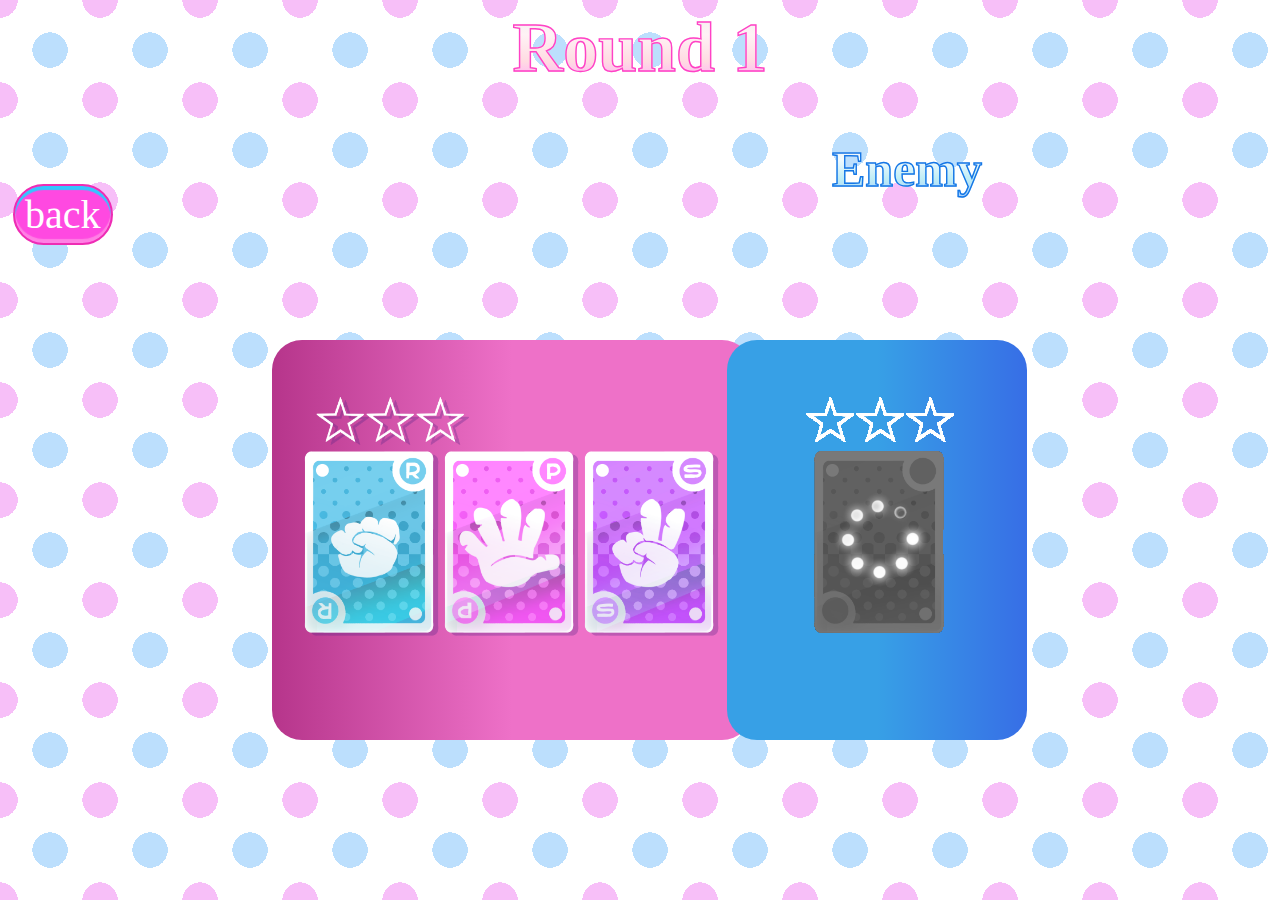
<file: gameloop.html>
<!doctype html>

<html lang="en">

<head>
    <meta charset="utf-8">
    <title>Player 2 </title>  
    <meta name="viewport" content="width=980" />
    <meta name="viewport" content="width=device-width, initial-scale=1, user-scalable=yes" id="viewport-meta">
    <meta name="description" content="HTML5 GameLoop Template">
    <meta name="author" content="UI Programming">
    <meta name="theme-color" content="#317EFB">

    <link rel="manifest" href="/manifest.json">
    <link rel="apple-touch-icon" href="icons-192.png">
    <!--StyleSheet-->
    <link id="switchStyle" rel="stylesheet" type="text/css" href="plushyPink.css">
    <link href='https://fonts.googleapis.com/css?family=Orbitron' rel='stylesheet' type='text/css'>
    <link rel="stylesheet" href="./styleForm.css">
    <link rel="preconnect" href="https://fonts.gstatic.com">
    <link href="https://fonts.googleapis.com/css2?family=Chewy&display=swap" rel="stylesheet">
    <link rel="preconnect" href="https://fonts.gstatic.com">
    <link href="https://fonts.googleapis.com/css2?family=Do+Hyeon&display=swap" rel="stylesheet">
    <link rel="preconnect" href="https://fonts.gstatic.com">
    <link href="https://fonts.googleapis.com/css2?family=Righteous&display=swap" rel="stylesheet">
    <link rel="preconnect" href="https://fonts.gstatic.com">
<link href="https://fonts.googleapis.com/css2?family=Fredoka+One&display=swap" rel="stylesheet">
</head>


<body> 

    <h2 id="round">Round 1</h2><br>

   <h3 id="playerName">You</h3>


  <h3 id="enemyName">Enemy</h3>

    

    <canvas tabindex="0" id="the_canvas" width="480" height="400">
        Oops! looks like your browser does not support canvas tag
    </canvas>

    <canvas tabindex="0" id="the_canvas_results" width="480" height="400">
        Oops! looks like your browser does not support canvas tag
    </canvas>

     <canvas tabindex="0" id="the_canvas_stars" width="480" height="400">
        Oops! looks like your browser does not support canvas tag
    </canvas>


    <canvas tabindex="0" id="the_canvas_rival" width="300" height="400">
        Oops! looks like your browser does not support canvas tag
    </canvas>

    <canvas tabindex="0" id="the_canvas_results_rival" width="300" height="400">
        Oops! looks like your browser does not support canvas tag
    </canvas> 

    <canvas tabindex="0" id="the_canvas_stars_rival" width="300" height="400">
        Oops! looks like your browser does not support canvas tag
    </canvas>


    <canvas tabindex="0" id="canvas_stop" width="480" height="400">
        Oops! looks like your browser does not support canvas tag
    </canvas>


    <a href='index.html'><button id = "back">back</button></a>
    <button input type="button" id="nextRound" onclick="nextRound()">Next Round!</button>

    <h3 id="winLoseDraw">You Win!</h3>  

    <div class="overlay-win_state" id="form">
        <h2 id="winMessage">You Lose</h2>
        <h2 id="score">0:0</h2>
        <div id = "home_retry_buttons">
        <a href='index.html'><button id = "home" >home</button></a>
        <button id = "retry" onClick="document.location.reload(true)">Play Again?</button>
    </div>
    </div>
</div>

</body>

    <!--JavaScript File-->
    <script src="./script.js"></script>
    <script src="./gameMultiplayer.js"></script>
</html>
</file>
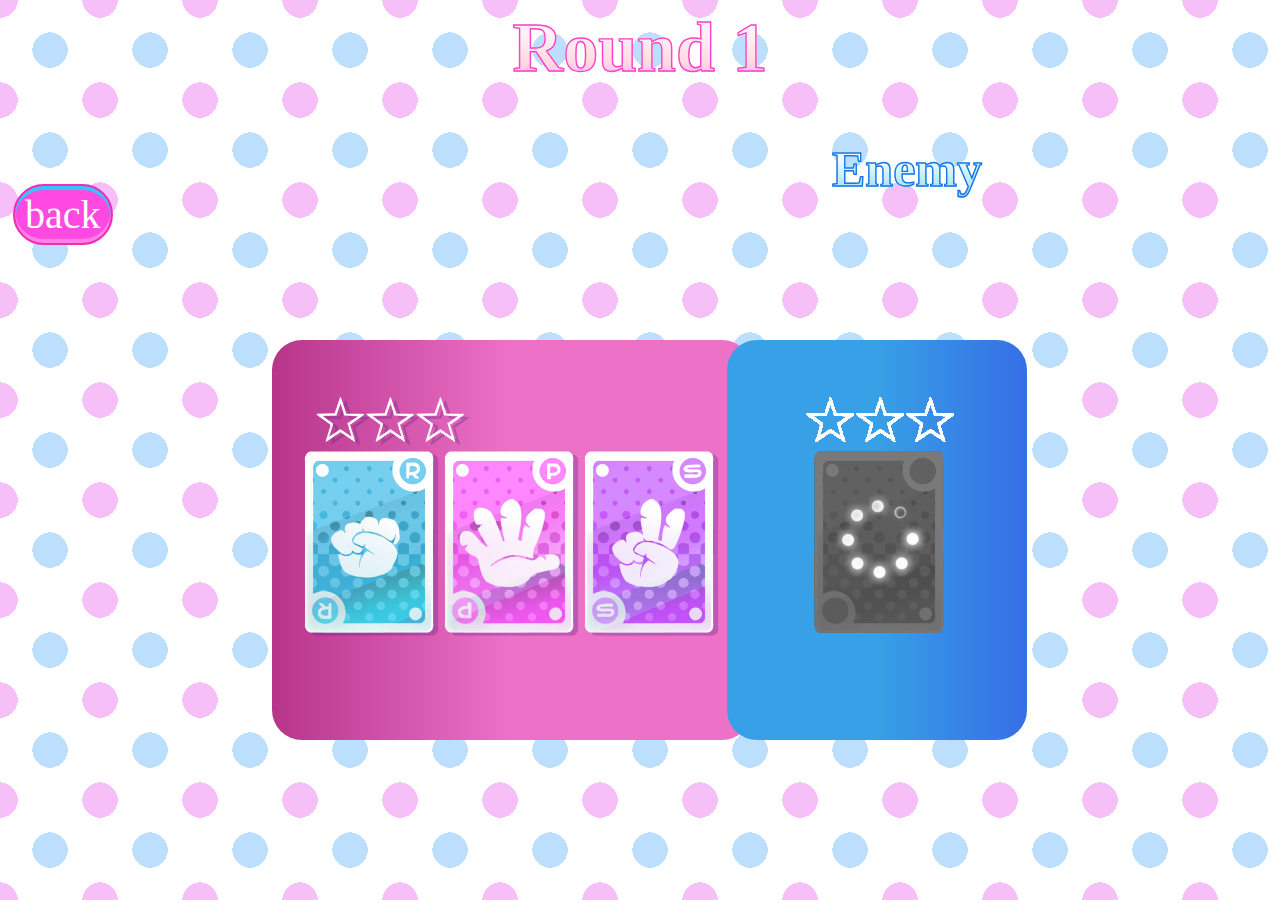
<file: gameloop2.html>
<!doctype html>

<html lang="en">

<head>
    <meta charset="utf-8">
    <title>Player 1 </title>
    <meta name="viewport" content="width=980" />
    <meta name="viewport" content="width=device-width, initial-scale=1, user-scalable=yes" id="viewport-meta">
    <meta name="description" content="HTML5 GameLoop Template">
    <meta name="author" content="UI Programming">
    <meta name="theme-color" content="#317EFB">

    <link rel="manifest" href="/manifest.json">
    <link rel="apple-touch-icon" href="icons-192.png">
    <!--StyleSheet-->
    <link id="switchStyle" rel="stylesheet" type="text/css" href="plushyPink.css">
    <link href='https://fonts.googleapis.com/css?family=Orbitron' rel='stylesheet' type='text/css'>
    <link rel="stylesheet" href="./styleForm.css">
    <link rel="preconnect" href="https://fonts.gstatic.com">
    <link href="https://fonts.googleapis.com/css2?family=Chewy&display=swap" rel="stylesheet">
    <link rel="preconnect" href="https://fonts.gstatic.com">
    <link href="https://fonts.googleapis.com/css2?family=Do+Hyeon&display=swap" rel="stylesheet">
    <link rel="preconnect" href="https://fonts.gstatic.com">
    <link href="https://fonts.googleapis.com/css2?family=Righteous&display=swap" rel="stylesheet">
    <link rel="preconnect" href="https://fonts.gstatic.com">
<link href="https://fonts.googleapis.com/css2?family=Fredoka+One&display=swap" rel="stylesheet">
</head>


<body>

    <h2 id="round">Round 1</h2><br>

   <h3 id="playerName">You</h3>


  <h3 id="enemyName">Enemy</h3>

    

    <canvas tabindex="0" id="the_canvas" width="480" height="400">
        Oops! looks like your browser does not support canvas tag
    </canvas>

    <canvas tabindex="0" id="the_canvas_results" width="480" height="400">
        Oops! looks like your browser does not support canvas tag
    </canvas>

     <canvas tabindex="0" id="the_canvas_stars" width="480" height="400">
        Oops! looks like your browser does not support canvas tag
    </canvas>


    <canvas tabindex="0" id="the_canvas_rival" width="300" height="400">
        Oops! looks like your browser does not support canvas tag
    </canvas>

    <canvas tabindex="0" id="the_canvas_results_rival" width="300" height="400">
        Oops! looks like your browser does not support canvas tag
    </canvas> 

    <canvas tabindex="0" id="the_canvas_stars_rival" width="300" height="400">
        Oops! looks like your browser does not support canvas tag
    </canvas>


    <canvas tabindex="0" id="canvas_stop" width="480" height="400">
        Oops! looks like your browser does not support canvas tag
    </canvas>


    <a href='index.html'><button id = "back">back</button></a>
    <button input type="button" id="nextRound" onclick="nextRound()">Next Round!</button>

    <h3 id="winLoseDraw">You Win!</h3>  

    <div class="overlay-win_state" id="form">
        <h2 id="winMessage">You Lose</h2>
        <h2 id="score">0:0</h2>
        <div id = "home_retry_buttons">
        <a href='index.html'><button id = "home" >home</button></a>
        <button id = "retry" onClick="document.location.reload(true)">Play Again?</button>
    </div>
    </div>
</div>

</body>

    <!--JavaScript File-->
    <script src="./script.js"></script>
    <script src="./gameMultiplayer2.js"></script>
</html>
</file>
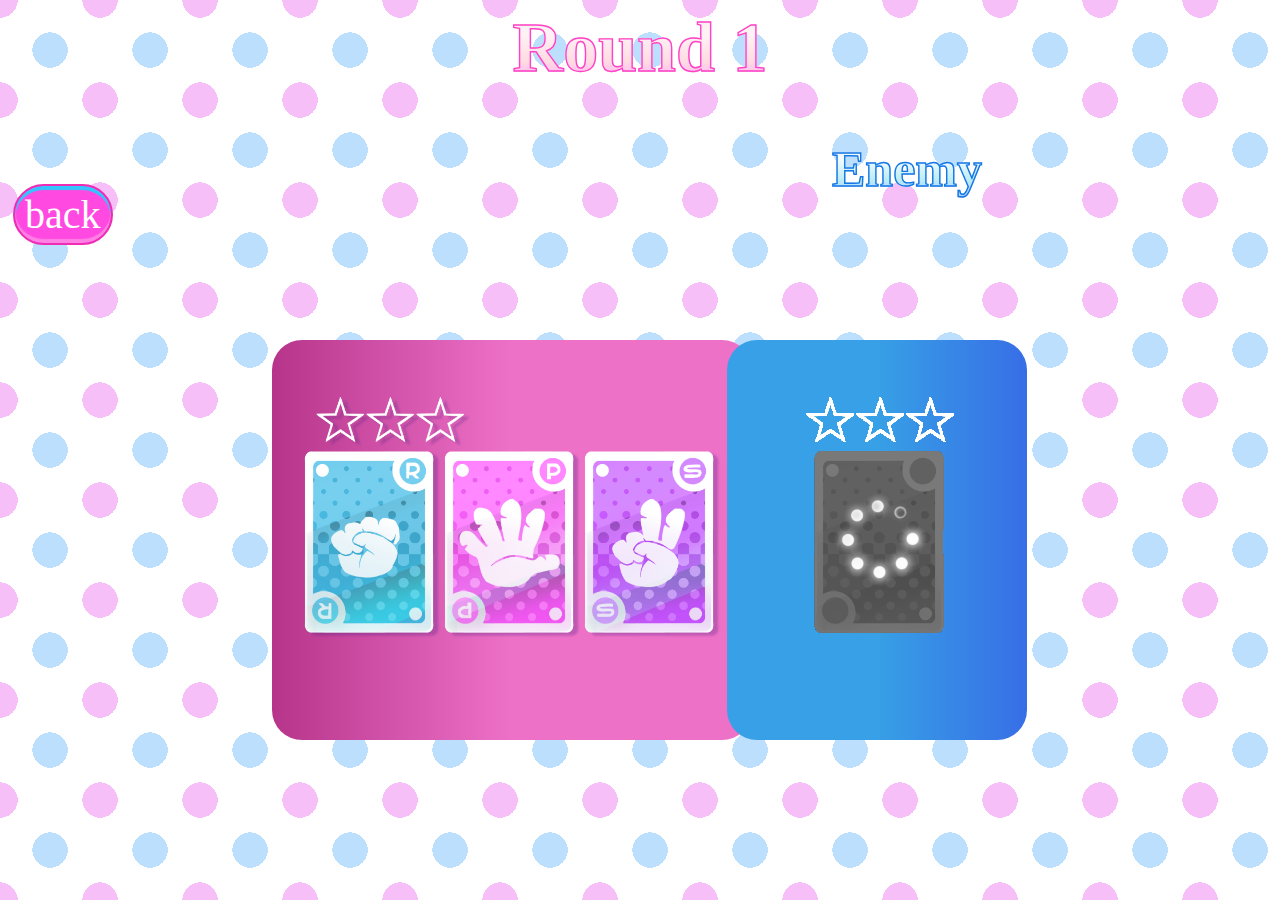
<file: gameloop3.html>
<!doctype html>

<html lang="en">

<head>
    <meta charset="utf-8">
    <title>Single Player </title>  
    <meta name="viewport" content="width=980" />
    <meta name="viewport" content="width=device-width, initial-scale=1, user-scalable=yes" id="viewport-meta">
    <meta name="description" content="HTML5 GameLoop Template">
    <meta name="author" content="UI Programming">
    <meta name="theme-color" content="#317EFB">

    <link rel="manifest" href="/manifest.json">
    <link rel="apple-touch-icon" href="icons-192.png">
    <!--StyleSheet-->
    <link id="switchStyle" rel="stylesheet" type="text/css" href="plushyPink.css">
    <link href='https://fonts.googleapis.com/css?family=Orbitron' rel='stylesheet' type='text/css'>
    <link rel="stylesheet" href="./styleForm.css">
    <link rel="preconnect" href="https://fonts.gstatic.com">
    <link href="https://fonts.googleapis.com/css2?family=Chewy&display=swap" rel="stylesheet">
    <link rel="preconnect" href="https://fonts.gstatic.com">
    <link href="https://fonts.googleapis.com/css2?family=Do+Hyeon&display=swap" rel="stylesheet">
    <link rel="preconnect" href="https://fonts.gstatic.com">
    <link href="https://fonts.googleapis.com/css2?family=Righteous&display=swap" rel="stylesheet">
    <link rel="preconnect" href="https://fonts.gstatic.com">
<link href="https://fonts.googleapis.com/css2?family=Fredoka+One&display=swap" rel="stylesheet">
</head>


<body> 

    <h2 id="round">Round 1</h2><br>

   <h3 id="playerName">You</h3>


  <h3 id="enemyName">Enemy</h3>

    

    <canvas tabindex="0" id="the_canvas" width="480" height="400">
        Oops! looks like your browser does not support canvas tag
    </canvas>

    <canvas tabindex="0" id="the_canvas_results" width="480" height="400">
        Oops! looks like your browser does not support canvas tag
    </canvas>

     <canvas tabindex="0" id="the_canvas_stars" width="480" height="400">
        Oops! looks like your browser does not support canvas tag
    </canvas>


    <canvas tabindex="0" id="the_canvas_rival" width="300" height="400">
        Oops! looks like your browser does not support canvas tag
    </canvas>

    <canvas tabindex="0" id="the_canvas_results_rival" width="300" height="400">
        Oops! looks like your browser does not support canvas tag
    </canvas> 

    <canvas tabindex="0" id="the_canvas_stars_rival" width="300" height="400">
        Oops! looks like your browser does not support canvas tag
    </canvas>


    <canvas tabindex="0" id="canvas_stop" width="480" height="400">
        Oops! looks like your browser does not support canvas tag
    </canvas>


    <a href='index.html'><button id = "back">back</button></a>
    <button input type="button" id="nextRound" onclick="nextRound()">Next Round!</button>

    <h3 id="winLoseDraw">You Win!</h3>  

    <div class="overlay-win_state" id="form">
        <h2 id="winMessage">You Lose</h2>
        <h2 id="score">0:0</h2>
        <div id = "home_retry_buttons">
        <a href='index.html'><button id = "home" >home</button></a>
        <button id = "retry" onClick="document.location.reload(true)">Play Again?</button>
    </div>
    </div>
</div>

</body>

    <!--JavaScript File-->
    <script src="./script.js"></script>
    <script src="./gameplay.js"></script>
</html>
</file>
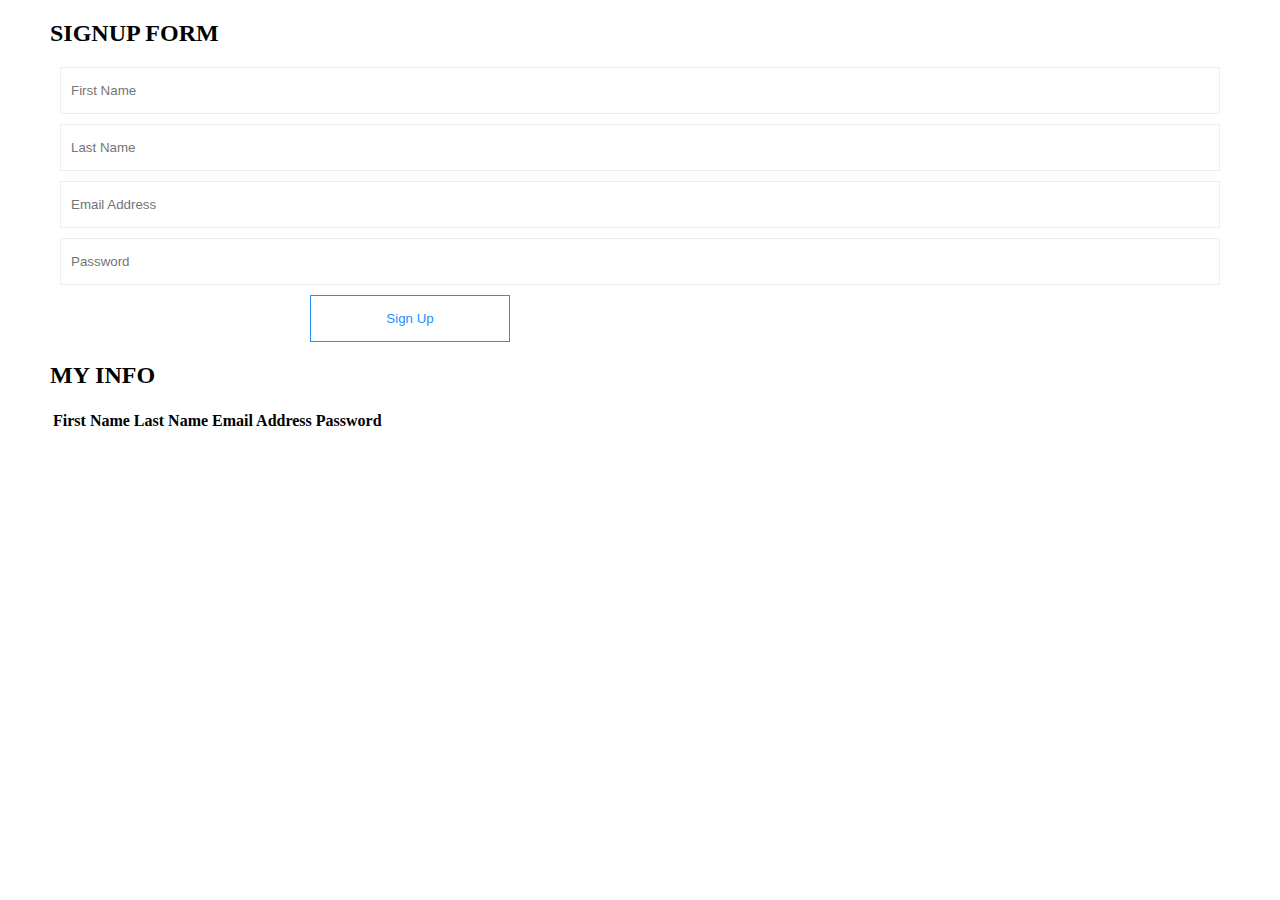
<file: localStorageTest.html>
<!DOCTYPE html>
<html lang="en">
<head>
    <meta charset="UTF-8">
    <meta name="viewport" content="width=device-width, initial-scale=1.0">
    <title>FORM DATA</title>
    <style>
        *{ box-sizing: border-box; }
        html, body{ margin: 0; padding: 0; }
        .container{
            margin: 10px 50px;
        }
        .form-group{
            margin: 10px;
        }
        input{
            width: 100%;
            border: solid 1px #eee;
            padding: 15px 10px;
        }
        button{
            width: 200px;
            padding: 15px;
            margin-left: 250px;
            background: #fff;
            color: dodgerblue;
            border: solid 1px dodgerblue;
            cursor: pointer;
            transition:  all .38s ease-in-out;
        }
        button:hover{
            background: dodgerblue;
            color: #fff;
        }
        table tr td{
            border: solid 1px #eee;
            padding: 10px;
        }
    </style>
</head>
<body>

    <div class="container">
        <h2>SIGNUP FORM</h2>
        <form role="form" onsubmit="signUp(event);">
            <div class="form-group">
                <input type="text" name="fname" id="fname" placeholder="First Name" required>
            </div>
            <div class="form-group">
                <input type="text" name="lname" id="lname" placeholder="Last Name" required>
            </div>
            <div class="form-group">
                <input type="email" name="email" id="email" placeholder="Email Address" required>
            </div>
            <div class="form-group">
                <input type="password" name="pwd" id="pwd" placeholder="Password" required>
            </div>
            <div class="form-group">
                <button type="submit">Sign Up</button>
            </div>
        </form>

        <h2>MY INFO</h2>
        <div id="output">
            <table>
                <thead>
                    <tr>
                        <th>First Name</th>
                        <th>Last Name</th>
                        <th>Email Address</th>
                        <th>Password</th>
                    </tr>
                </thead>
                <tbody>
                    <!-- DISPLAY USERS DATA -->
                </tbody>
            </table>
        </div>
    </div>

    <script type="text/javascript">
        const signUp = e => {
            let formData = JSON.parse(localStorage.getItem('formData')) || [];
            let exist = formData.length && 
            JSON.parse(localStorage.getItem('formData')).some(data => data.fname.toLowerCase() == document.getElementById('fname').value.toLowerCase() && data.lname.toLowerCase() == document.getElementById('lname').value.toLowerCase());
            if(!exist){
                formData.push({
                    fname: document.getElementById('fname').value,
                    lname: document.getElementById('lname').value,
                    email: document.getElementById('email').value,
                    pwd: document.getElementById('pwd').value
                });
                localStorage.setItem('formData', JSON.stringify(formData));
                // console.log(localStorage.getItem('formData'));
                dispData();
                document.querySelector('form').reset();
                document.getElementById('fname').focus();
            }
            else{
                alert("Ooopppssss... Duplicate found!!!\nYou have already sigjned up");
            }
            e.preventDefault();
        }
        function dispData(){
            console.log(localStorage.getItem('formData'));
            if(localStorage.getItem('formData')){
                var output = document.querySelector('tbody');
                output.innerHTML = "";
                JSON.parse(localStorage.getItem('formData')).forEach(data => {
                    output.innerHTML += `
                            <tr>
                                <td>${data.fname}</td>
                                <td>${data.lname}</td>
                                <td>${data.email}</td>
                                <td>${data.pwd}</td>
                            </tr>
                    `;
                });                
            }
        }
        dispData();

        
    if (x < 160 && x > 32 && y > 110 && y < 292 && cardIsPicked == false) { //coordinates of the cards on the canvas 
        playerPick = "rock";//picked vairable changes 
        cardIsPicked = true;//Detects of a card has been picked 
    }


    if (x < 300 && x > 172 && y > 110 && y < 292 && cardIsPicked == false) {
        playerPick = "paper";
        cardIsPicked = true;
    }

    if (x < 440 && x > 312 && y > 110 && y < 292 && cardIsPicked == false) {
        playerPick = "scissors";
        cardIsPicked = true;
    }

   
   
    if (x < 90 && x > 17 && y > 62 && y < 166 && cardIsPicked == false && vWidth > 400) { //coordinates of the cards on the canvas 
        playerPick = "rock";//picked vairable changes 
        cardIsPicked = true;//Detects of a card has been picked 
    }


    if (x < 172 && x > 97 && y > 62 && y < 166 && cardIsPicked == false && vWidth > 400) {
        playerPick = "paper";
        cardIsPicked = true;
    }

    if (x < 440 && x > 250 && y > 62 && y < 166 && cardIsPicked == false && vWidth > 400) {
        playerPick = "scissors";
        cardIsPicked = true;
    }
    </script>
</body>
</html>
</file>
<file: plushyPink.css>
#the_canvas {
    background-image:
    linear-gradient(to right, #b6358b, #ee71c8,#ee71c8);
    position: absolute;
    padding-left: 0;
    padding-right: 0;
    margin-left: auto;
    margin-right: auto;
    display: block; 
    border-radius: 30px;
    top: 60%;
    left: 40%;
    transform: translate(-50%, -50%);         
}

#the_canvas_rival, #the_canvas_stars_rival, #the_canvas_results_rival, #canvas_stop{
    position: absolute;
    padding-left: 0;
    padding-right: 0;
    margin-left: auto;
    margin-right: auto;
    display: block; 
    border-radius: 30px;
    top: 60%;
    left: 68.5%;
    transform: translate(-50%, -50%);         
}

#the_canvas_rival{
    background-image:
    linear-gradient(to right, #37a0e6, #37a0e6,#376ee6);
}


#the_canvas_results, #the_canvas_stars, #canvas_stop {
    background-color: transparent;
    position: absolute;
    padding-left: 0;
    padding-right: 0;
    margin-left: auto;
    margin-right: auto;
    display: block; 
    border-radius: 30px;
    top: 60%;
    left: 40%;
    transform: translate(-50%, -50%);        
}


audio { display:none;}

@media only screen and (min-width: 500px) {
h1 {
    font-weight: 3000;
    font-family: 'Fredoka One', cursive;
    font-size: 90px;
    text-align: center;
     -webkit-text-fill-color: white;
     -webkit-text-stroke-width: 1.4px;
     -webkit-text-stroke-color:#ff42c6;
     background: -webkit-linear-gradient(#eee,rgb(255, 242, 245),rgb(255, 219, 226),  #fea1ff);
     -webkit-background-clip: text;
     -webkit-text-fill-color: transparent;
     transition: 2s;

}

#winMessage {
    font-size: 95px;
    left: 50%;
    top: 20%;
    transform: translate(-50%, -50%);  
}

h2 {
    position: relative;  
    bottom: 50px;
    font-weight: 3000;
    font-family: 'Fredoka One', cursive;
    font-size: 70px;
    text-align: center;
     -webkit-text-fill-color: white;
     -webkit-text-stroke-width: 1.4px;
     -webkit-text-stroke-color:#ff42c6;
     background: -webkit-linear-gradient(#eee,rgb(255, 242, 245),rgb(255, 219, 226),  #fea1ff);
     -webkit-background-clip: text;
     -webkit-text-fill-color: transparent;
}

h3 {
    font-weight: 3000;
    font-family: 'Fredoka One', cursive;
    font-size: 50px;
    text-align: center;
     -webkit-text-fill-color: white;
     -webkit-text-stroke-width: 1.4px;
     -webkit-text-stroke-color:#ff42c6;
     background: -webkit-linear-gradient(#eee,rgb(255, 242, 245),rgb(255, 219, 226),  #fea1ff);
     -webkit-background-clip: text;
     -webkit-text-fill-color: transparent;
}

#enemyName {
    -webkit-text-fill-color: white;
     -webkit-text-stroke-width: 1.4px;
     -webkit-text-stroke-color:#1576e6;
     background: -webkit-linear-gradient(#eee,rgb(242, 251, 255),rgb(191, 237, 245),  #a1cdff);
     -webkit-background-clip: text;
     -webkit-text-fill-color: transparent;
}

#playerName{
    position: absolute;
    left: 25%;
    top: 10%;

}

#enemyName{
    position: absolute;
    left: 65%;
    top: 10%;

}

#winLoseDraw{
    font-size: 70px;
    position: absolute;
    left: 28%;
    top: 63%;
    -webkit-text-fill-color: white;
    -webkit-text-stroke-width: 1.4px;
    -webkit-text-stroke-color:#c4158f;
    background: -webkit-linear-gradient(#eee,rgb(255, 242, 245),rgb(255, 219, 226),  #fea1ff);
    -webkit-background-clip: text;
    -webkit-text-fill-color: transparent;
}
}


#scores
{
    text-align:center;
    position: relative;
    bottom: 170px;
}

    

a:link { 
    text-decoration: none;}

#buttons {
    display: flex;
    justify-content: center;
}

#homepageElements {
    margin-top: 15%;
    transition: 0.6s;
}

#play, #multiplay, #settings, #back,#nextRound, #retry, #home {
    font-family: 'Fredoka One', cursive;
    color: white;
    border: 2px solid #ee2db4;
    box-shadow: 0px 8px 15px rgba(0, 0, 0, 0.1);
    border-radius: 40px;
    padding-right: 10px;
    padding-left: 10px;
    padding-top: 5px;
    padding-bottom: 5px;
    background-color: rgb(255, 73, 225);
    font-size: 40px;
    margin: 5px;
    margin-top: -30px;
    display: block;
    box-shadow: 
    inset 0 -4px 1px #ff81e4,
    inset 0 4px 1px #34c5ff;
    transition: 0.3s;
}



#play:hover, #multiplay:hover, #settings:hover,#back:hover,#nextRound:hover,#retry:hover, #home:hover {
    background-color: #bcdffd; 
    padding-right: 15px;
    padding-left: 15px;
    color: #ee2db4;
    box-shadow: 
    inset 0 -4px 1px #7afdfd,
    inset 0 4px 1px #ff71db;
    transition: 0.3s;
  }

  #play:focus, #multiplay:focus, #settings:focus, #back:focus, #nextRound:focus, #retry:focus, #home:focus {
    background-color: #46dbdb; 
    padding-right: 15px;
    padding-left: 15px;
    color: #ee2db4;
    box-shadow: 
    inset 0 -4px 1px #80ffff,
    inset 0 4px 1px #ff84ef;
  }

  
#nextRound{
    position: absolute;
    left: 37%;
    top: 40%;
}

body {
    background-image:
    radial-gradient(#bcdffd 25%, transparent 25%),
    radial-gradient(#f7bff8 25%, transparent 25%);
    background-color: #ffffff;
    background-position: 0 0, 50px 50px;
    background-size: 100px 100px;
    transition: 2.5s;
}

#score {
    position: absolute;
    left: 47%;
    top: 28%;  
  }
  
  
  #retry{
    position: absolute;
    left: 50%;
    top: 58%;
    transform: translate(-50%, -50%);  
  }
  
  #home {
    position: absolute;
    left: 50%;
    top: 70%;
    transform: translate(-50%, -50%); 
  }
  


.overlay-win_state {
    background-color: rgba(152, 195, 252, 0.8);
}


@media only screen and (max-width: 700px) {
   
    #buttons {
        display: block;
    }

    #play, #multiplay, #settings {
        left: 25%;
        align-items: center;
        display: block;
        font-size: 35px;
        margin-bottom: 38px;
    }
   
   
    body {
        margin: 0%;
        padding: 0%;
        margin-left: 0%;
        margin-right: 0%;
    }

    #the_canvas,#the_canvas_results, #the_canvas_stars, #canvas_stop {
        position: absolute;
       left: 50%;
       top: 37%;
       width: 90%; 
    }

    #the_canvas_rival, #the_canvas_stars_rival, #the_canvas_results_rival{
        position: absolute;
        left: 68%;
        top: 80%;
        width: 190px; 
    }

    h2 {
        font-size: 50px;
    }

    h1, h2, h3, #enemyName, #playerName  {
        font-size: 60px; 
        word-break: break-all;
        font-weight: 3000;
        font-family: 'Fredoka One', cursive;
        color: white;
        text-shadow: 0 0 6px #d816be;
        text-align: center;
        transition: 0.6s;
    }

    #enemyName {
        text-shadow: 0 0 6px #1e50da;
    }
    #rsptitle {
        font-size: 30px; 
    }

    #back {
        position: absolute;
        top: 70%;
    }


    #nextRound {
        position: absolute;
        font-size: 25px;
        top: 23%;
        left: 43%;
    }

    h2 {
        position: absolute;
        font-size: 50px;
        top: -7.5%;
        left: 25%;    
    }

    #winMessage {
        position: absolute;
        left: 6%;
        top: 10%;
        font-size: 70px;
    }
    
    #score {
        position: absolute;
        font-size: 60px;
        top: 25%;  
        left: 39%;
    }
    
     #retry{
        position: absolute;
        font-size: 30px;
        top: 57%;
    }
    
    #home {
        position: absolute;
    }
    
    #enemyName {
        position: absolute;
        font-size: 40px;
        left: 2%;
        top: 80%; 
    }

    #playerName {
        position: absolute;
        font-size: 40px;
        left: 10%;
        top: 1%; 
    }

    #winLoseDraw{
        font-size: 59px;
        position: absolute;
        left: 12%;
        top: 36.5%;
    }

    #play, #multiplay, #settings, #back,#nextRound, #retry, #home {
        border: 2px solid #dd41c3;
        background-color: rgb(243, 93, 218);
        box-shadow: 
        inset 0 -4px 1px #fda1e9,
        inset 0 4px 1px #9fdff8;
    }

}
</file>
<file: styleForm.css>
form {
    justify-content: center;
}

.slidecontainer {
    width: 100%;
  }


  #closeButton{
    font-family: 'Do Hyeon', sans-serif;
    color: white;
    border-radius: 40px;
    padding-right: 10px;
    padding-left: 10px;
    background-color: blueviolet;
    font-size: 40px;
    margin: 5px;
    box-shadow: 
    inset 0 -4px 1px #42a4ff,
    inset 0 4px 1px #ee38ff;
    right: 100%;
}
  
  .slider {
    -webkit-appearance: none;
    width: 60%;
    height: 25px;
    background: #eeeeee;
    opacity: 0.5;
  }
  
  .slider:hover {
    opacity: 1;
  }
  
  .slider::-webkit-slider-thumb {
    -webkit-appearance: none;
    appearance: none;
    width: 5%;
    height: 30px;
    background: #ae00ff;
     border-radius: 25px;
    cursor: pointer;
  }
  
  .slider::-moz-range-thumb {
    width: 25px;
    height: 25px;
    background: #aa04a2;
    cursor: pointer;
  }

.overlay {
  height: 100%;
  width: 0;
  position: fixed;
  z-index: 1;
  top: 0;
  left: 0;
  background-color: rgb(53, 10, 49);
  background-color: rgba(37, 4, 41, 0.9);
  overflow-x: hidden;
  transition: 0.5s;
}

.overlay-win_state {
  height: 100%;
  width: 0;
  position: fixed;
  top: 0;
  right: 0;
  overflow-y: hidden;
  transition: 0.5s;
}
#settingsPage{
    font-family: 'Righteous', cursive;
    font-size: 65px;
    text-align: center;
     -webkit-text-fill-color: white;
     -webkit-text-stroke-width: 1px;
     -webkit-text-stroke-color:#8b00e7;
}

label {
    font-family: 'Righteous', cursive;
    font-size: 40px;
    text-align: center;
     color: rgb(255, 255, 255);
    text-shadow:
    -2px -2px 0 rgb(146, 13, 255),  
    2px -2px 0 rgb(13, 138, 255),
    -2px 2px 0 rgb(146, 13, 255),
     2px 2px 0 rgb(146, 13, 255);
}

input {
  font-family: 'Do Hyeon', sans-serif ;
  font-size: 20px;
  text-align: center;
  background-color: transparent;
  color: #eeeeee;
  outline: none;
  outline-style: none;
  border-top: none;
  border-left: none;
  border-right: none;
  border-bottom: solid #eeeeee 4px;
  padding: 3px 10px;
}

option, select {
    font-family: 'Righteous', cursive;
    font-size: 25px;  
}

#styleOpt {
    font-size: 25px;
}

.overlay-content {
  position: relative;
  top: -10%;
  width: 100%;
  text-align: center;
  margin-top: 30px;
}

.overlay a {
  padding: 8px;
  text-decoration: none;
  font-size: 36px;
  color: #818181;
  display: block;
  transition: 0.3s;
}

.overlay a:hover, .overlay a:focus {
  color: #f1f1f1;
}

.overlay .closebtn {
  position: absolute;
  top: 20px;
  right: 45px;
  font-size: 60px;
}

@media screen and (max-height: 450px) {
  .overlay a {font-size: 20px}
  .overlay .closebtn {
  font-size: 40px;
  top: 15px;
  right: 35px;
  }
}

#save {
  border: 2px solid rgb(146, 13, 255);
  font-family: 'Righteous', cursive;
  color: white;
  border-radius: 40px;
  padding: 5px;
  padding-right: 10px;
  padding-left: 10px;
  background-color: blueviolet;
  font-size: 40px;
  box-shadow: 
  inset 0 -4px 1px #42a4ff,
  inset 0 4px 1px #ee38ff;
}

#save:hover, #closeButton:hover {
  background-color: #4af020; 
  padding-right: 15px;
  padding-left: 15px;
  color: rgb(0, 0, 0);
  box-shadow: 
  inset 0 -4px 1px #7afdfd,
  inset 0 4px 1px #deff4a;
}

#save:focus, #closeButton:focus {
  background-color: #46dbdb; 
  padding-right: 15px;
  padding-left: 15px;
  color: rgb(0, 0, 0);
  box-shadow: 
  inset 0 -4px 1px #a0ff88,
  inset 0 4px 1px #84ffd0;
}

@media only screen and (max-width: 500px) {

  
}
</file>
